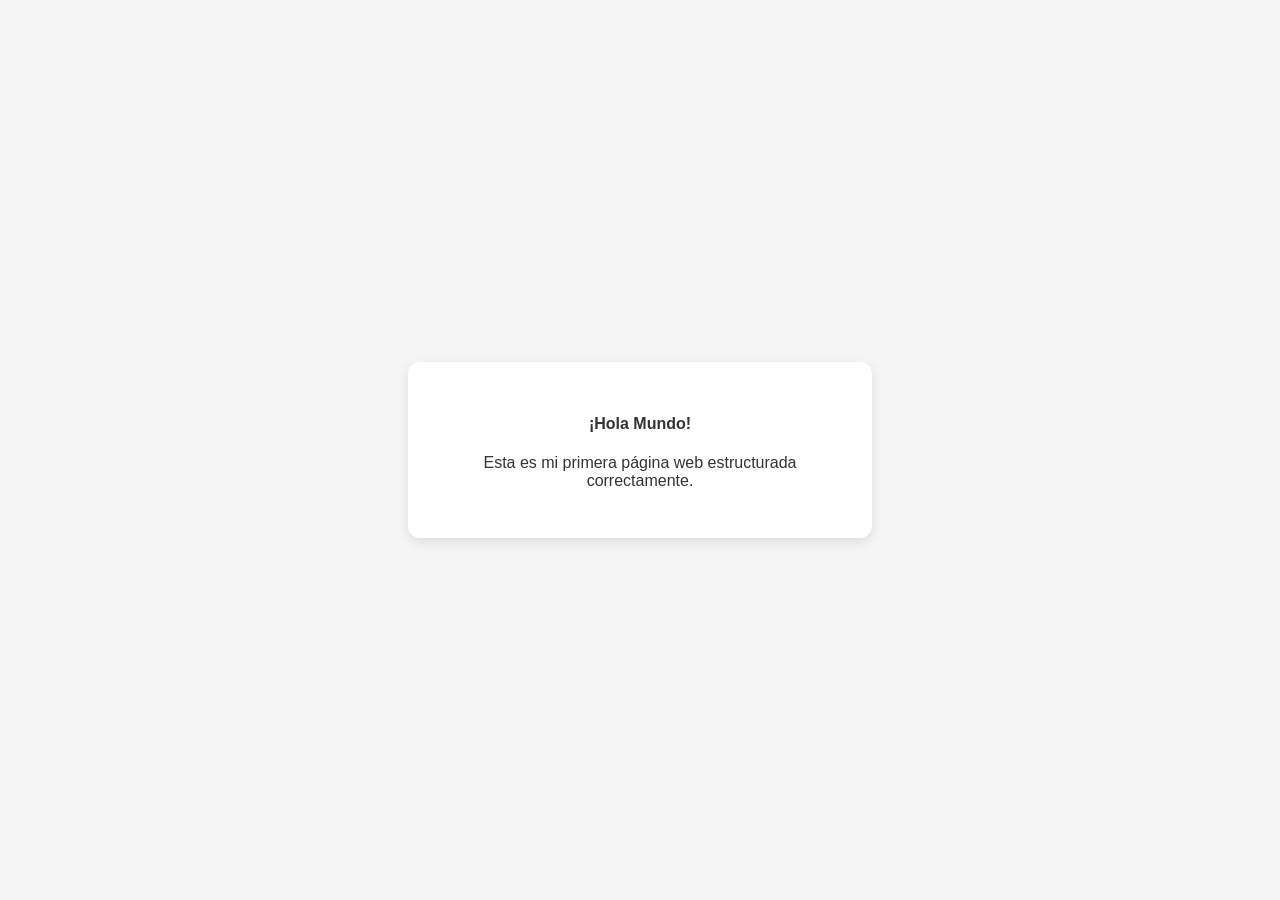
<file: 01.Retos/reto-01-estructura-perdida/index.html>
<!-- Instrucciones: completa las etiquetas necesarias para que esta página funcione correctamente.
     El objetivo es mostrar un título y un párrafo centrado en la pantalla. -->

<html>

<head>
  <title>Mi primera página</title>
</head>

<link rel="stylesheet" href="style.css">

<body>
  <main>
    <h4>¡Hola Mundo!</h4>
    <div></div>
    <p>Esta es mi primera página web estructurada correctamente.</p>
  </main>

</html>
</file>
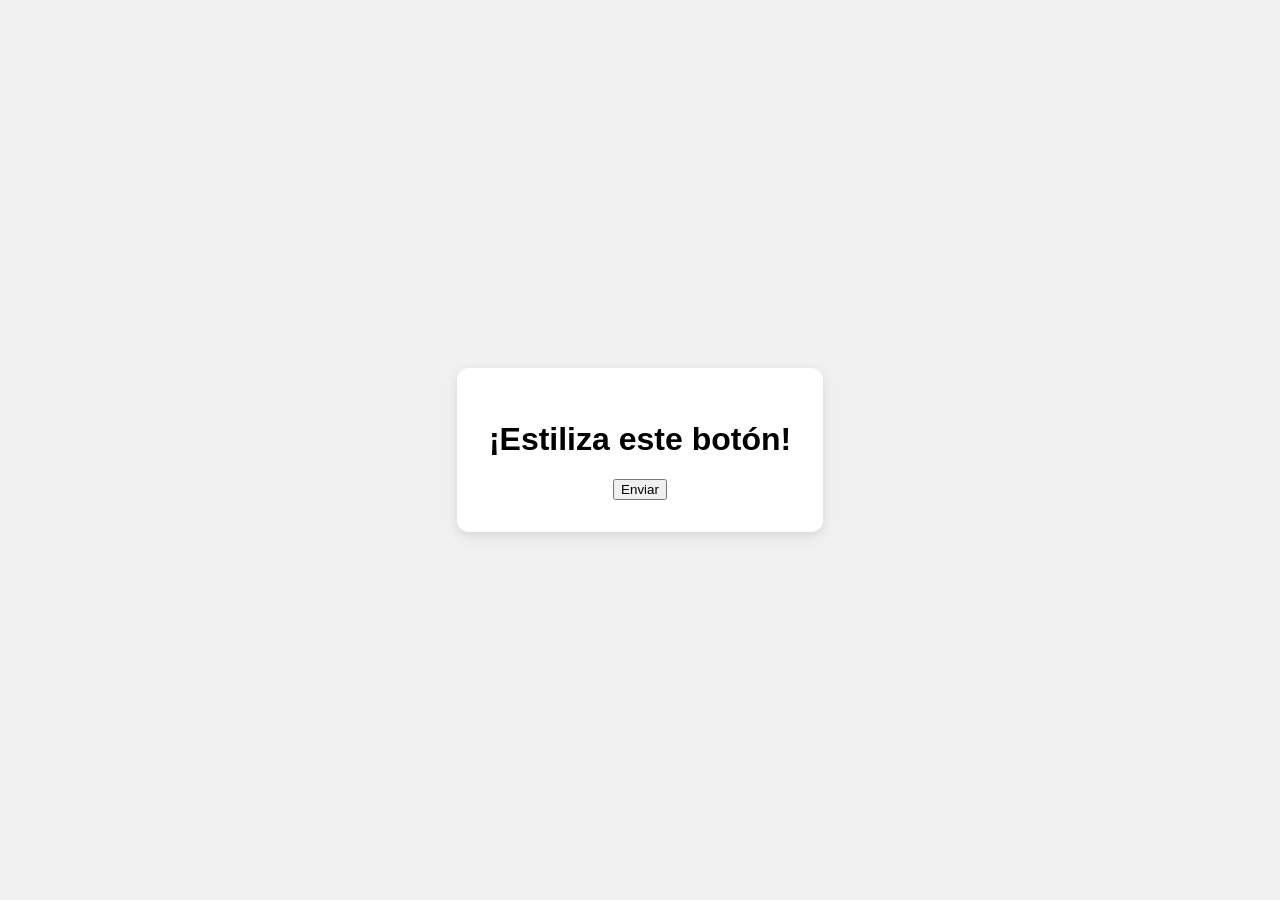
<file: 01.Retos/reto-02-boton-invisible/index.html>
<!-- Instrucciones: el botón existe pero no tiene estilos.
     Tu misión es aplicar estilos con CSS para que luzca como un botón de acción principal. -->

<!DOCTYPE html>
<html lang="es">

<head>
  <meta charset="UTF-8">
  <title>Reto 2: Botón invisible</title>
  <link rel="stylesheet" href="style.css">
</head>

<body>
  <main>
    <h1>¡Estiliza este botón!</h1>
    <button>Enviar</button>
  </main>
</body>

</html>
</file>
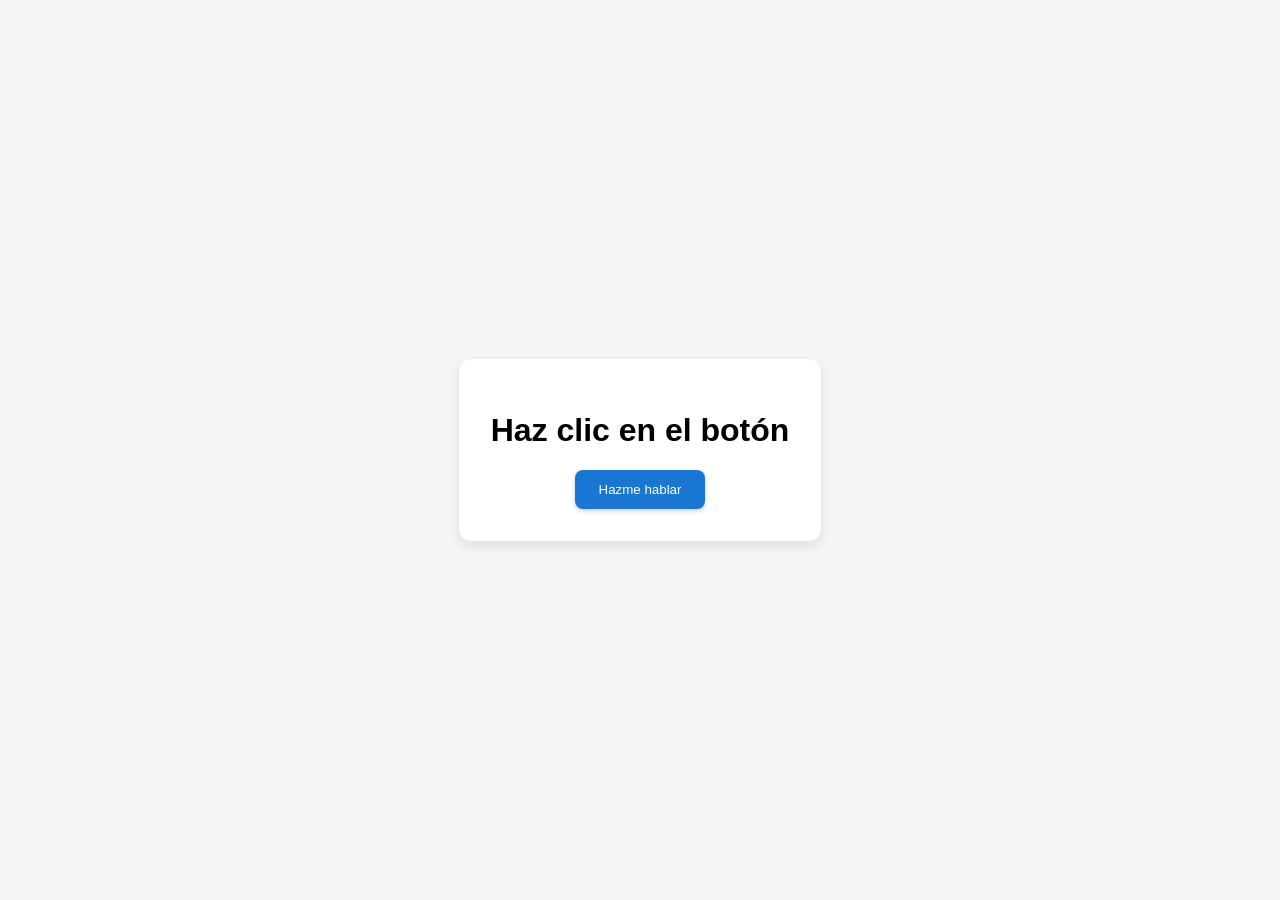
<file: 01.Retos/reto-03-hazme-hablar/index.html>
<!-- Instrucciones: El botón está visible pero no hace nada aún.
     Tu tarea es hacer que muestre un mensaje cuando se le da clic. -->

<!DOCTYPE html>
<html lang="es">

<head>
  <meta charset="UTF-8">
  <title>Reto 3: Hazme hablar</title>
  <link rel="stylesheet" href="style.css">
</head>

<body>
  <main>
    <h1>Haz clic en el botón</h1>
    <button id="btn-hablar">Hazme hablar</button>
  </main>

  <script src="script.js"></script>
</body>

</html>
</file>
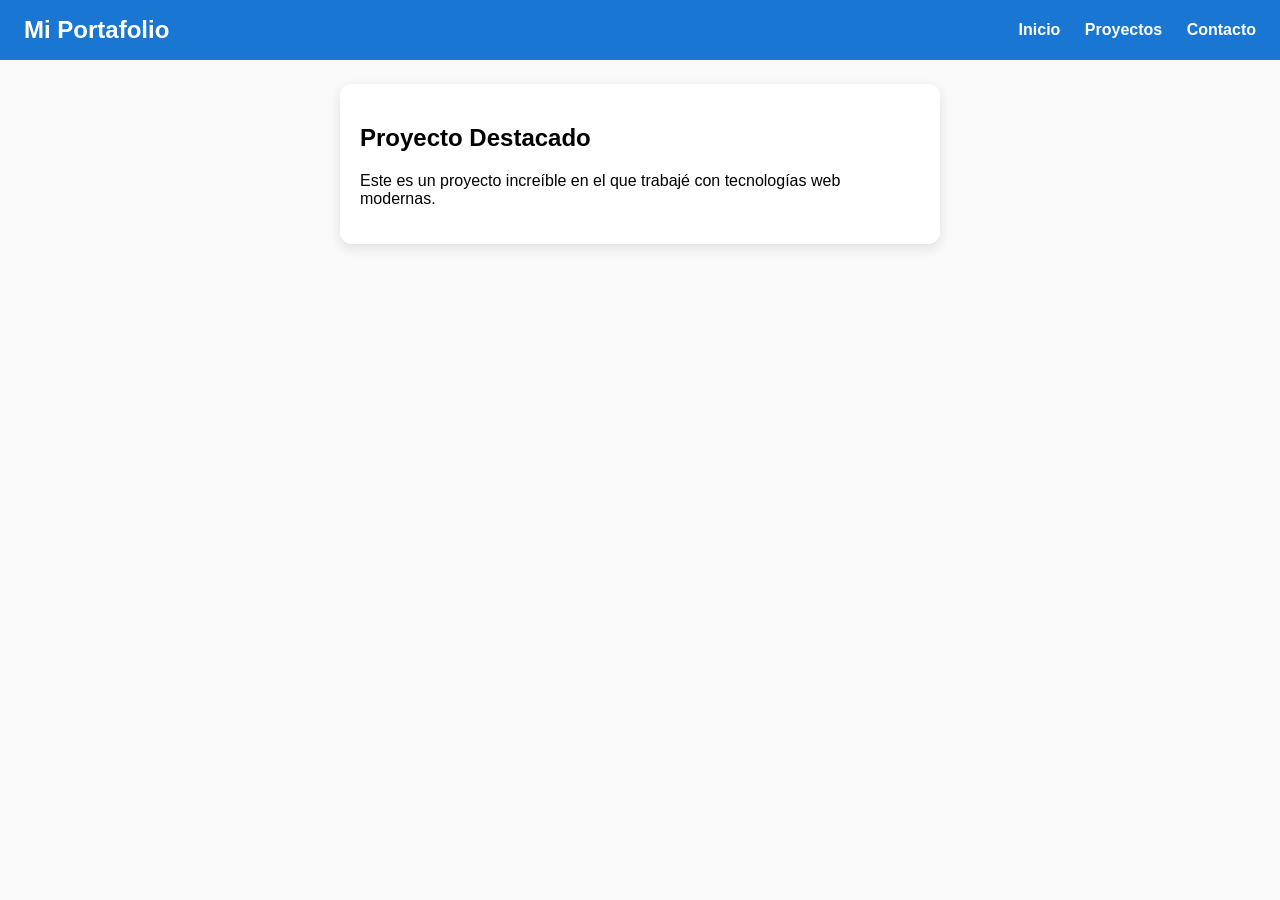
<file: 01.Retos/reto-06-pagina-responsive/index.html>
<!-- Instrucciones: Revisa el diseño en mobile. Hay errores que debes corregir con CSS -->

<!DOCTYPE html>
<html lang="es">

<head>
  <meta charset="UTF-8">
  <title>Reto 6: Página responsive</title>
  <link rel="stylesheet" href="style.css">
</head>

<body>
  <header>
    <h1>Mi Portafolio</h1>
    <nav>
      <a href="#">Inicio</a>
      <a href="#">Proyectos</a>
      <a href="#">Contacto</a>
    </nav>
  </header>

  <main>
    <section class="card">
      <h2>Proyecto Destacado</h2>
      <p>Este es un proyecto increíble en el que trabajé con tecnologías web modernas.</p>
    </section>
  </main>
</body>

</html>
</file>
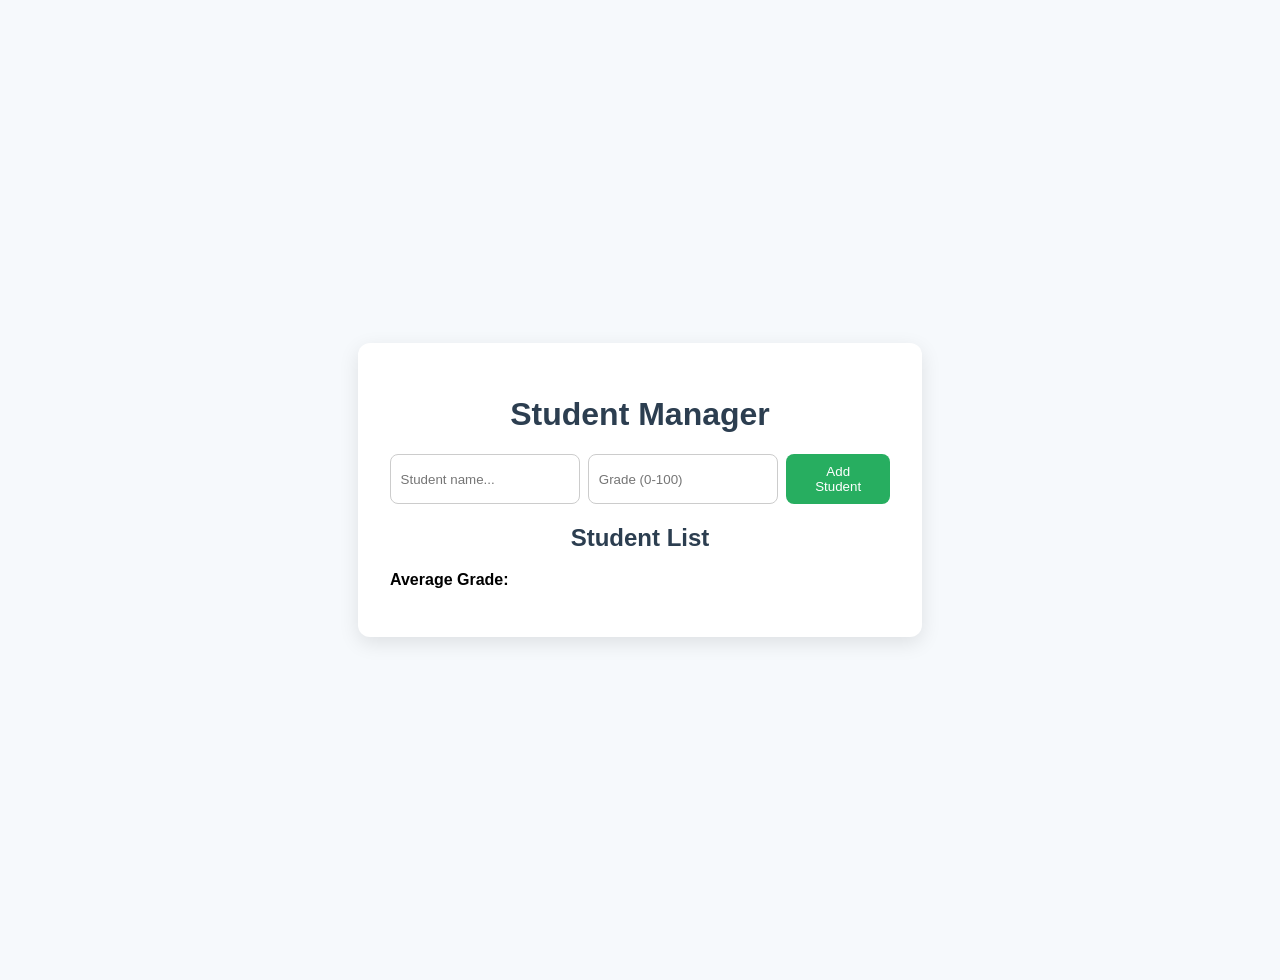
<file: 02.Clases/student-manager/index.html>
<!DOCTYPE html>
<html lang="en">

<head>
  <meta charset="UTF-8">
  <meta name="viewport" content="width=device-width, initial-scale=1.0">
  <title>Student Manager</title>
  <link rel="stylesheet" href="styles.css" />
</head>

<body>
  <div class="container">
    <h1>Student Manager</h1>
    <div class="input-group">
      <input type="text" id="nameInput" placeholder="Student name..." />
      <input type="number" id="gradeInput" placeholder="Grade (0-100)" />
      <button onclick="addStudent()">Add Student</button>
    </div>
    <div class="results">
      <h2>Student List</h2>
      <ul id="studentList"></ul>
      <p id="averageDisplay"><strong>Average Grade: </strong></p>
    </div>
  </div>
  <script src="main.js"></script>
</body>

</html>
</file>
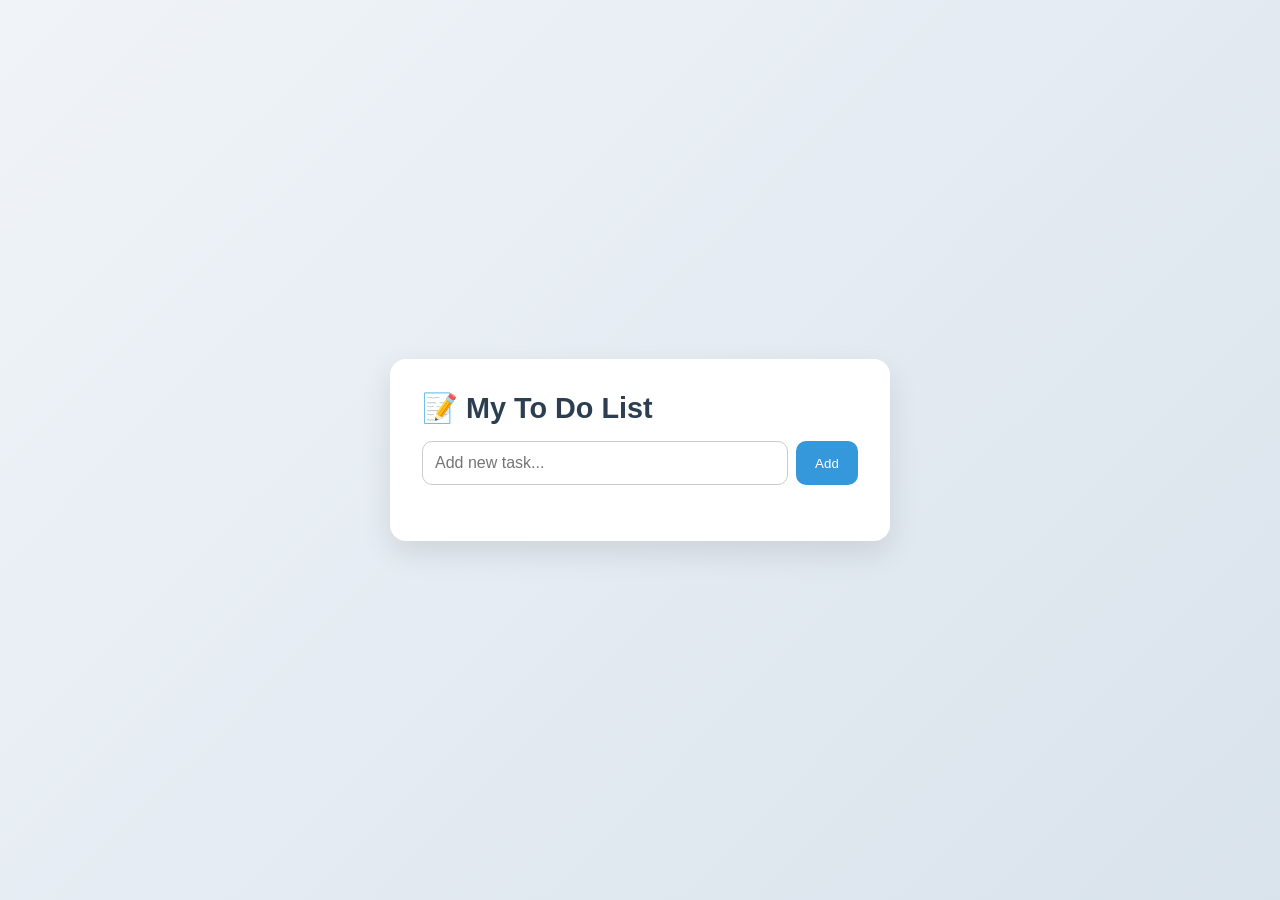
<file: 02.Clases/todo-list/index.html>
<!DOCTYPE html>
<html lang="en">

<head>
  <meta charset="UTF-8" />
  <meta name="viewport" content="width=device-width, initial-scale=1.0" />
  <title>📝 My To Do List </title>
  <link rel="stylesheet" href="styles.css" />
</head>

<body>

  <div class="container">
    <h1>📝 My To Do List</h1>
    <div class="todo-input">
      <input type="text" id="taskInput" placeholder="Add new task..." />
      <button onclick="addTask()">Add</button>
    </div>
    <ul id="taskList"></ul>
  </div>
  <script src="main.js"></script>
</body>

</html>
</file>
<file: 01.Retos/reto-01-estructura-perdida/style.css>
body {
  margin: 0;
  padding: 0;
  font-family: "Segoe UI", sans-serif;
  background-color: #f5f5f5;
  color: #333;
  display: flex;
  justify-content: center;
  align-items: center;
  height: 100vh;
}

main {
  text-align: center;
  background-color: #ffffff;
  padding: 32px;
  border-radius: 12px;
  box-shadow: 0 4px 12px rgba(0, 0, 0, 0.1);
  max-width: 400px;
}
</file>
<file: 01.Retos/reto-02-boton-invisible/style.css>
/* Instrucciones:
   Agrega estilos para que el botón luzca como una acción principal
   tipo Material UI: fondo azul, texto blanco, borde redondeado, sombra sutil.
*/

body {
  margin: 0;
  padding: 0;
  font-family: "Segoe UI", sans-serif;
  background-color: #f0f0f0;
  display: flex;
  justify-content: center;
  align-items: center;
  height: 100vh;
}

main {
  text-align: center;
  background-color: #ffffff;
  padding: 32px;
  border-radius: 12px;
  box-shadow: 0 4px 12px rgba(0, 0, 0, 0.1);
}

/* Estiliza aquí el botón */
</file>
<file: 01.Retos/reto-03-hazme-hablar/style.css>
/* Estilos base consistentes con los retos anteriores */

body {
  margin: 0;
  padding: 0;
  font-family: "Segoe UI", sans-serif;
  background-color: #f5f5f5;
  display: flex;
  justify-content: center;
  align-items: center;
  height: 100vh;
}

main {
  text-align: center;
  background-color: #ffffff;
  padding: 32px;
  border-radius: 12px;
  box-shadow: 0 4px 12px rgba(0, 0, 0, 0.1);
}

button {
  background-color: #1976d2;
  color: white;
  padding: 12px 24px;
  border: none;
  border-radius: 8px;
  box-shadow: 0 2px 4px rgba(0, 0, 0, 0.2);
  cursor: pointer;
  transition: background-color 0.3s ease;
}

button:hover {
  background-color: #1565c0;
}
</file>
<file: 01.Retos/reto-06-pagina-responsive/style.css>
* {
  box-sizing: border-box;
}

body {
  margin: 0;
  font-family: "Segoe UI", sans-serif;
  background-color: #f9f9f9;
}

header {
  display: flex;
  justify-content: space-between;
  align-items: center;
  padding: 16px 24px;
  background-color: #1976d2;
  color: white;
}

header h1 {
  margin: 0;
  font-size: 24px;
}

nav a {
  margin-left: 20px;
  color: white;
  text-decoration: none;
  font-weight: bold;
}

main {
  padding: 24px;
}

.card {
  background-color: white;
  padding: 20px;
  border-radius: 12px;
  box-shadow: 0 4px 12px rgba(0, 0, 0, 0.1);
  max-width: 600px;
  margin: auto;
}
</file>
<file: 02.Clases/student-manager/styles.css>
body {
  background: #f6f9fc;
  font-family: "Segoe UI", sans-serif;
  display: flex;
  justify-content: center;
  align-items: center;
  min-height: 100vh;
  padding: 2rem;
}

.container {
  background: white;
  padding: 2rem;
  border-radius: 12px;
  box-shadow: 0 6px 20px rgba(0, 0, 0, 0.1);
  width: 100%;
  max-width: 500px;
}

h1,
h2 {
  text-align: center;
  color: #2c3e50;
}

.input-group {
  display: flex;
  gap: 0.5rem;
  margin-bottom: 1rem;
}

.input-group input {
  flex: 1;
  padding: 0.6rem;
  border-radius: 8px;
  border: 1px solid #ccc;
}

.input-group button {
  padding: 0.6rem 1rem;
  background: #27ae60;
  color: white;
  border: none;
  border-radius: 8px;
  cursor: pointer;
}

ul#studentList {
  list-style-type: none;
  padding: 0;
}

ul#studentList li {
  padding: 0.7rem;
  margin-bottom: 0.5rem;
  border-radius: 8px;
  background: #ecf0f1;
  display: flex;
  justify-content: space-between;
  align-items: center;
}

.passed {
  color: #27ae60;
  font-weight: bold;
}

.failed {
  color: #e74c3c;
  font-weight: bold;
}
</file>
<file: 02.Clases/todo-list/styles.css>
* {
  margin: 0;
  padding: 0;
  box-sizing: border-box;
  font-family: "Segoe UI", Tahoma, Geneva, Verdana, sans-serif;
}

body {
  background: linear-gradient(135deg, #f0f4f8, #d9e3ec);
  display: flex;
  justify-content: center;
  align-items: center;
  height: 100vh;
}

.container {
  background-color: #fff;
  padding: 2rem;
  width: 90%;
  max-width: 500px;
  border-radius: 16px;
  box-shadow: 0 12px 30px rgba(0, 0, 0, 0.1);
}

h1 {
  color: #2c3e50;
  margin-bottom: 1rem;
  font-size: 1.8rem;
}

.todo-input {
  display: flex;
  gap: 0.5rem;
  margin-bottom: 1.5rem;
}

.todo-input input {
  flex: 1;
  padding: 0.75rem;
  border-radius: 10px;
  border: 1px solid #ccc;
  font-size: 1rem;
}

.todo-input button {
  padding: 0.75rem 1.2rem;
  background-color: #3498db;
  color: white;
  border: none;
  border-radius: 10px;
  cursor: pointer;
  transition: background 0.3s;
}

.todo-input button:hover {
  background-color: #2980b9;
}

ul#taskList {
  list-style: none;
  text-align: left;
}

ul#taskList li {
  background-color: #f7fafc;
  padding: 0.8rem 1rem;
  margin-bottom: 0.6rem;
  border-radius: 10px;
  display: flex;
  justify-content: space-between;
  align-items: center;
}

ul#taskList li:hover {
  background-color: #e3f2fd;
  cursor: pointer;
}

.task-buttons button {
  background: none;
  border: none;
  cursor: pointer;
  font-size: 1.1rem;
  margin-left: 0.5rem;
  color: #2c3e50;
}

.task-buttons button:hover {
  color: #e74c3c;
}

.task-complete {
  text-decoration: line-through;
  color: #999;
}
</file>
